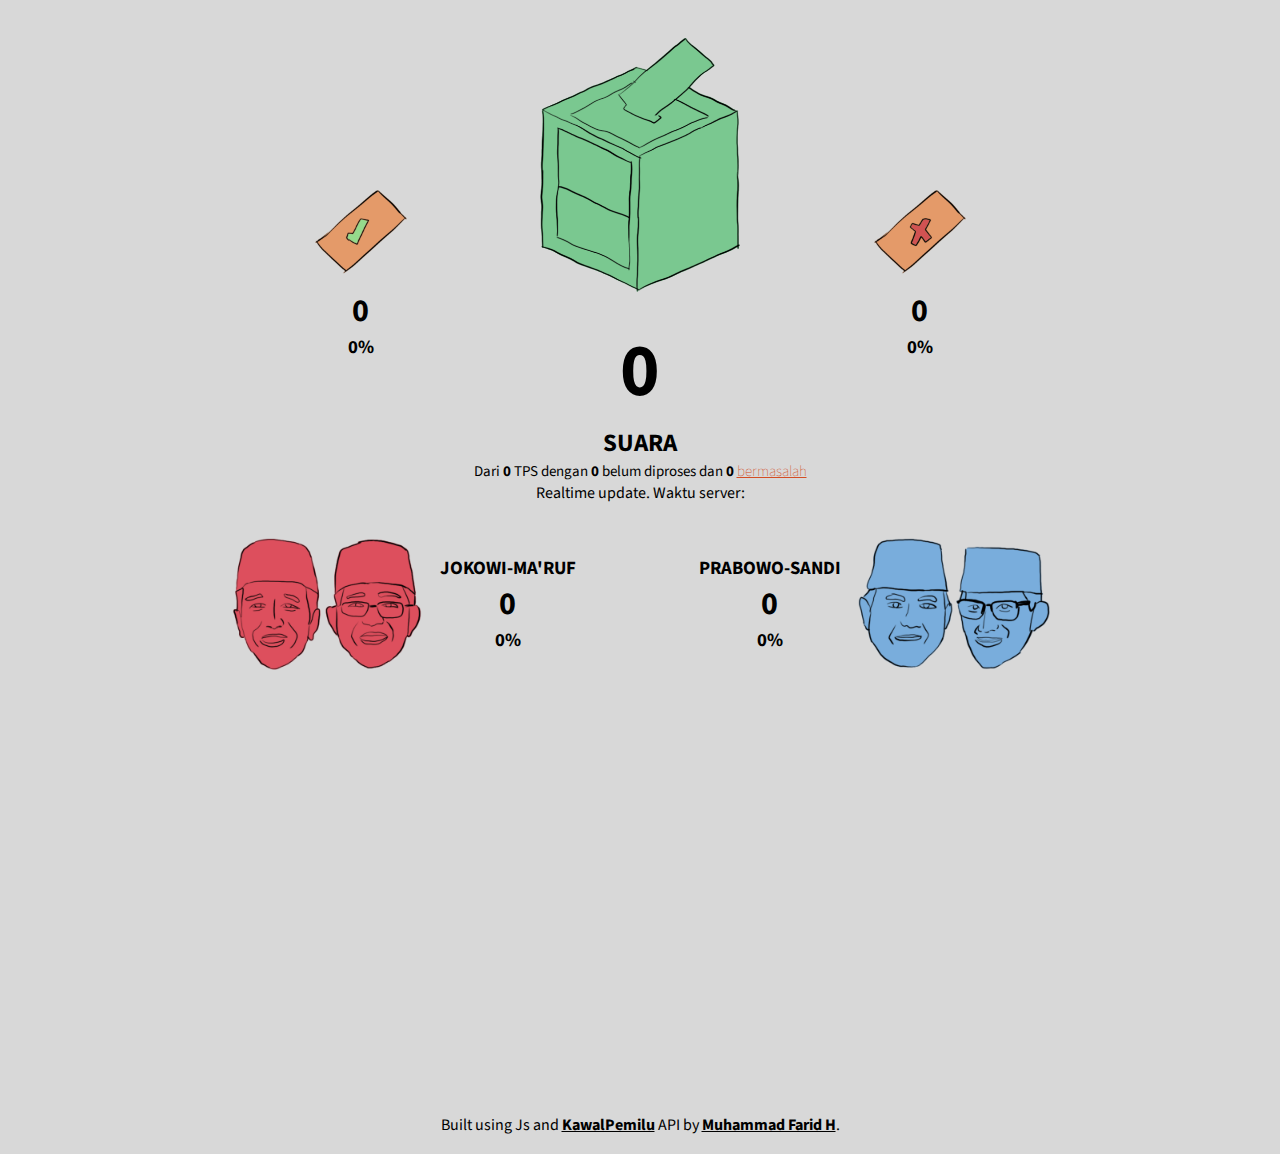
<file: index.html>
<!DOCTYPE html>
<html>
<head>

    <!-- Meta -->
    <meta charset="utf-8">
    <meta http-equiv="X-UA-Compatible" content="IE=edge">
    <title>Visualisasi Kawal Pemilu</title>
    <!-- <meta name="viewport" content="width=device-width, initial-scale=1"> -->
    <meta name="author" content="Muhammad Farid">
    <meta name="description" content="Visualisasi Kawal Pemilu">
<!--    <meta http-equiv="Refresh" content="30">-->
    <!-- Fonts -->
    <link href="https://fonts.googleapis.com/css?family=Source+Sans+Pro" rel="stylesheet">

    <!-- CSS -->
    <link rel="stylesheet" type="text/css" media="screen" href="src/css/main.css">

    <!-- Scripts -->
    <script type="text/javascript" src="src/assets/scripts/d3.min.js"></script>
    <script src="https://d3js.org/topojson.v2.min.js"></script>
    <!-- Global site tag (gtag.js) - Google Analytics -->
    <!-- Global site tag (gtag.js) - Google Analytics -->
    <script async src="https://www.googletagmanager.com/gtag/js?id=UA-130800316-2"></script>
    <script>
    window.dataLayer = window.dataLayer || [];
    function gtag(){dataLayer.push(arguments);}
    gtag('js', new Date());

    gtag('config', 'UA-130800316-2');
    </script>


</head>
<body>


    <div class="container" style="margin-bottom: 30px;">
        <div class="ballot-container">
            <img src="src/assets/img/valid.png" style="width: 100px;">
            <div class="validity-description">
                <!-- <h3>SUARA SAH</h3> -->
                <h1 id="valid-votes">0</h1>
                <h3 id="valid-votes-percentage">0%</h3>
            </div>
        </div>
        <div class="ballot-container">
            <img src="src/assets/img/ballot_box.png" style="width: 200px; padding: 0 40px 20px 40px;">
            <div class="ballot-description">
                <!-- <h3>TOTAL SUARA MASUK</h3> -->
                <h1 style="font-size: 75px;" id="total-votes">0</h1>
                <p style="font-size: 25px; font-weight: bold;">SUARA</p>
                <p style="font-size: 15px;">Dari <span style="font-weight: bold;" id="received-TPS">0</span> TPS dengan
                    <span id="unprocessed-TPS" style="font-weight: bold;">0</span> belum diproses dan <span id="error-TPS"
                        style="font-weight: bold;">0</span> <a style="font-weight: 100; color: #D34E24"
                        href="https://kawalpemilu.org/">bermasalah</a></p>
                <p>Realtime update. Waktu server: <span id="last-update"></span></p>
            </div>
        </div>
        <div class="ballot-container">
            <img src="src/assets/img/invalid.png" style="width: 100px;">
            <div class="validity-description">
                <!-- <h3>SUARA SAH</h3> -->
                <h1 id="invalid-votes">0</h1>
                <h3 id="invalid-votes-percentage">0%</h3>
            </div>
        </div>
    </div>
    <div class="container" id="president">
        <div class="vote-container">
            <img src="src/assets/img/jokowi_maruf.png" style="width: 200px;">
            <div class="vote-description">
                <h3>JOKOWI-MA'RUF</h3>
                <h1 id="jokomaruf-vote">0</h1>
                <h3 id="jokomaruf-vote-percentage">0%</h3>
            </div>
        </div>
        <div class="vote-container">
            <div class="vote-description">
                <h3>PRABOWO-SANDI</h3>
                <h1 id="prabowosandi-vote">0</h1>
                <h3 id="prabowosandi-vote-percentage">0%</h3>
            </div>
            <img src="src/assets/img/prabowo_sandi.png" style="width: 200px;">
        </div>
    </div> 
    <div id="map" style="text-align: center; margin-bottom: 40px;">
    </div>
    <div class="container">
        <p style="text-align: center;">Built using Js and <a href="http://kawalpemilu.org">KawalPemilu</a> API by <a href="#">Muhammad Farid H</a>.</p>
    </div>


    <div id="window-panel">
    </div>
     <script src="https://cdnjs.cloudflare.com/ajax/libs/jquery/3.4.0/jquery.min.js"></script>      
     <script src="src/js/main.js"></script>
</body>
</html>
</file>
<file: src/css/main.css>
body {
    font-family: "Source Sans Pro", sans-serif;
    text-align: center;
    background-color: #d8d8d8;
    padding: 30px 30px 10px 30px;
}

.container {
    display: inline-block;
    width: 1200px; 
    text-align: center; 
    margin: 0 auto;
}

.vote-container {
    padding: 0 50px;
    display: inline-block;
}

.ballot-container {
    padding: 0 0px;
    display: inline-block;
}

.vote-description {
    padding: 0 10px;
    margin: 0px 0;
    display: inline-block;
    vertical-align: middle;
}

.vote-container img {
    vertical-align: middle;
}

h1, h3, p {
    margin: 0px;
}

.tooltip {
    text-align: left;
    font-family: monospace;
    font-size: 10pt;
    color: #000;
    position: relative;
    background: rgba(255, 255, 255, 0.8);
    /* border: 4px solid #BAD9A2; */
    padding: 10px;
    border-radius: 8px ;
    border-top-left-radius: 8px;
    border-top-right-radius: 8px;
    border-bottom-right-radius: 8px;
    border-bottom-left-radius: 8px;
    width: 200px; 
    box-shadow: 4px 4px 10px rgba(0, 0, 0, 0.8);
    vertical-align: middle;
}

.ballot-container {
    vertical-align: middle;
    padding: 0 30px;
}

a {
    color: black;
    font-weight: bold;
}

#map {
    text-align: center;
    margin: 0 auto;
    width: 1200px;
    height: 400px;
}

#window-panel {
    display: none;
    justify-content: center; 
    align-items: center;
    border-radius: 8px;
    height: 80%;
    width: 80%;
    top: 10%;
    left: 10%;
    bottom: 10%;
    background-color: rgba(0, 0, 0, 0.8);
    position: fixed;

}

.city {
    opacity: 1;
}

.partai-icon {
    width: 75px;
    border: 2px solid black;
    border-radius: 10px;
}

.partai-container {
    padding: 0 30px 20px 0;
    display: inline-block;
}

.partai-container img {
    vertical-align: middle;
}

.button {
    display: inline-block;
    padding: 10px 30px;
    margin: 0 20px;
    font-size: 20px;
    background-color: #DAC6B5;
    border: 3px solid black;
    border-radius: 10px;
    cursor: pointer;
}
</file>
